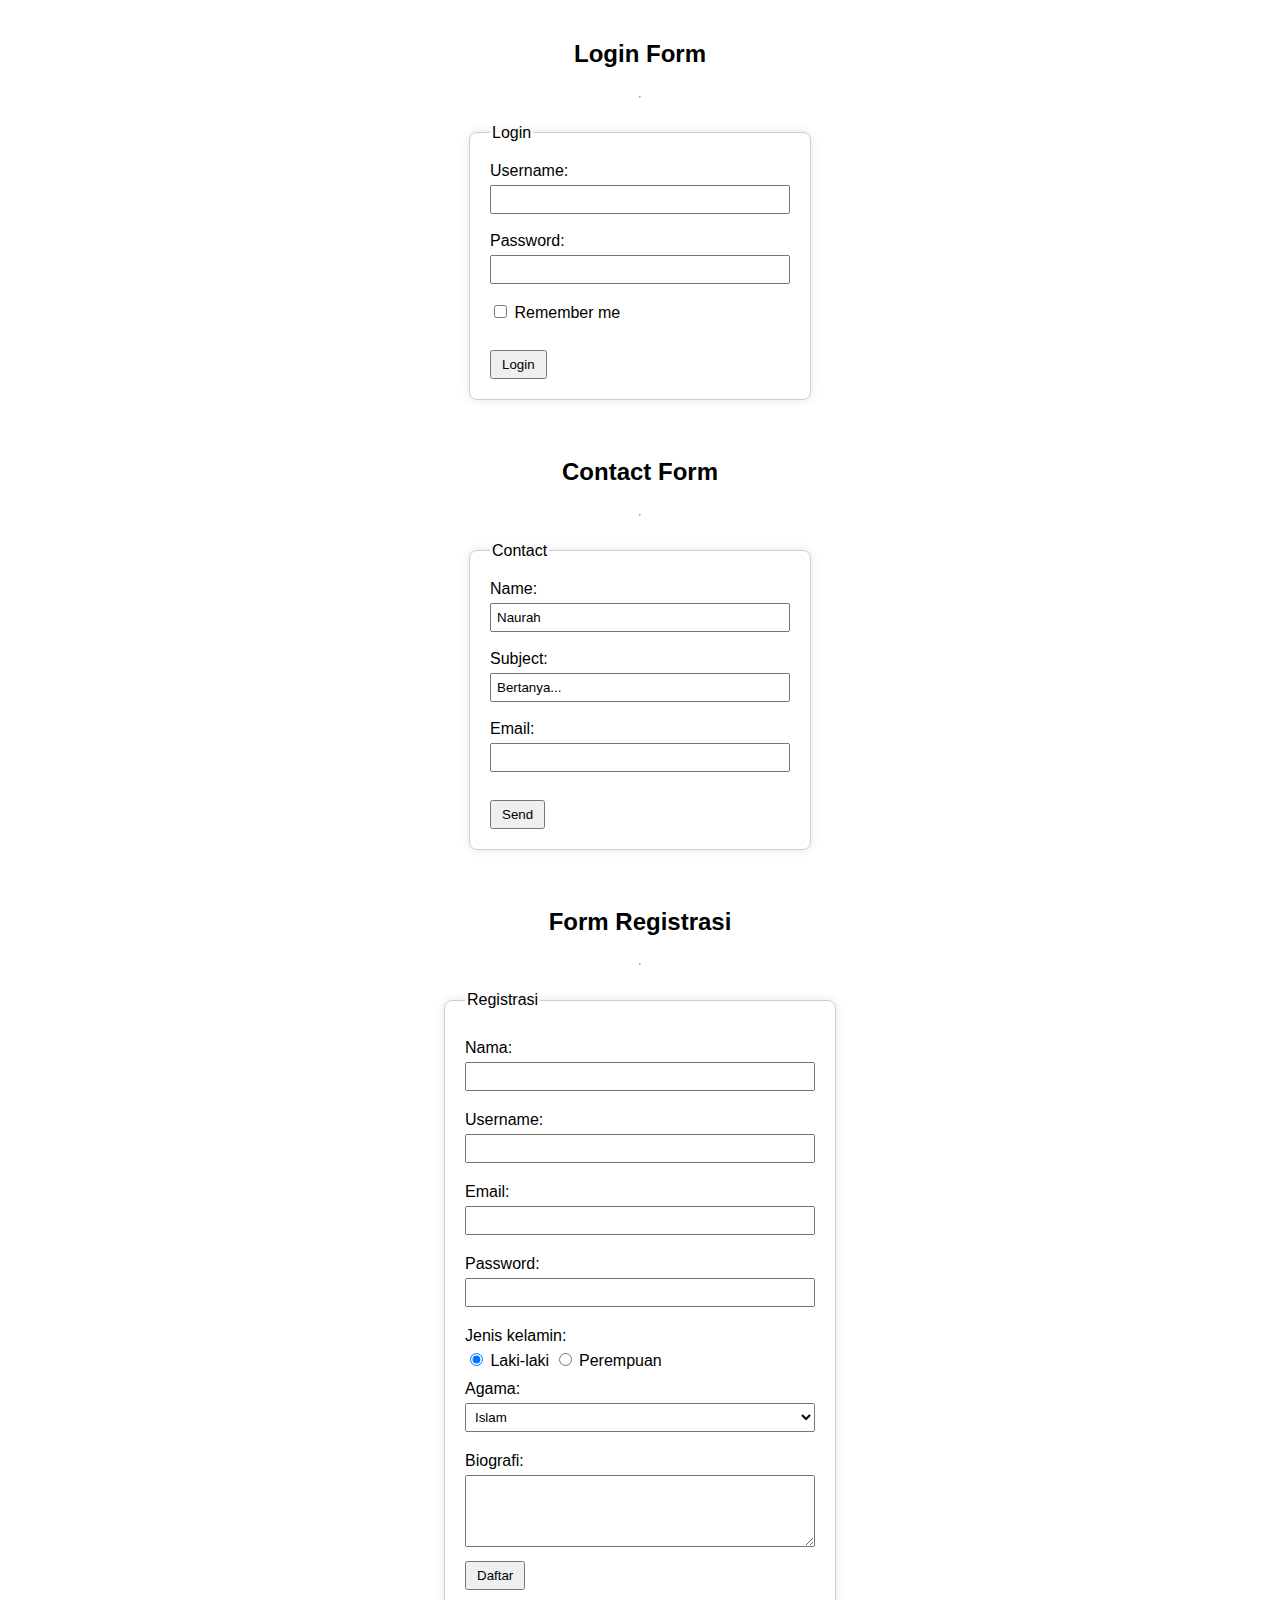
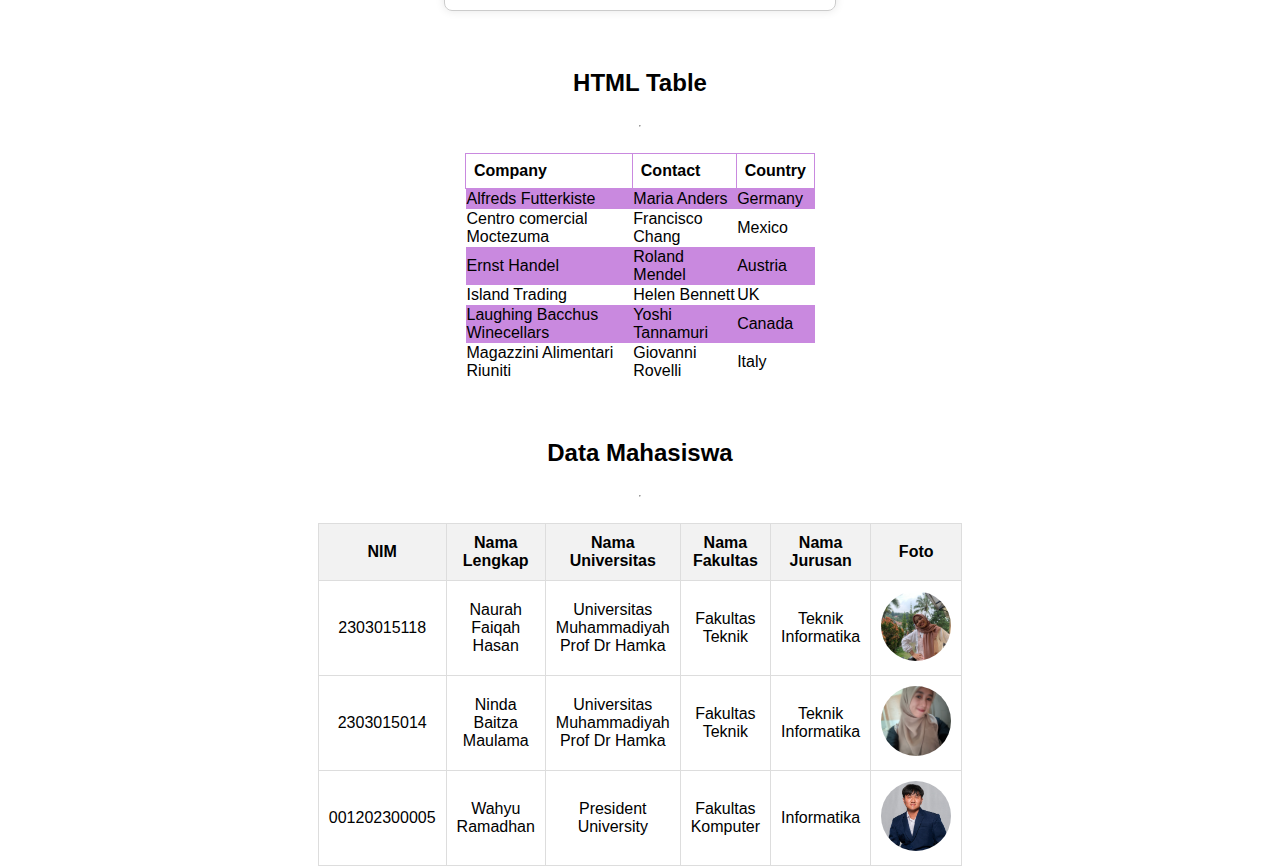
<file: pertemuan/pertemuan4/latihan.html>
<!DOCTYPE html>
<html>

<head>
    <title>Pertemuan 4</title>
    <link rel="stylesheet" href="style.css">
</head>
<body>

    <!-- Login Form -->
    <h2>Login Form</h2> <hr><br>
    <form action="#" method="post" class="form-1">
        <fieldset>
            <legend>Login</legend>

            <label for="username">Username:</label><br>
            <input type="text" id="username" name="username"><br><br>

            <label for="password">Password:</label><br>
            <input type="password" id="password" name="password"><br><br>

            <input type="checkbox" id="remember" name="remember">
            <label for="remember">Remember me</label><br><br>

            <button class="button-1" type="submit">Login</button>
        </fieldset>
    </form> <br>

    <!-- Contact Form -->
    
    <h2>Contact Form</h2> <hr><br>
    <form action="#" method="post" class="form-2">
        <fieldset>
            <legend>Contact</legend>

            <label for="name">Name:</label><br>
            <input type="text" id="name" name="name" value="Naurah"><br><br>

            <label for="subject">Subject:</label><br>
            <input type="text" id="subject" name="subject" value="Bertanya..."><br><br>

            <label for="email">Email:</label><br>
            <input type="email" id="email" name="email"><br><br>

            <button class="button-2" type="submit">Send</button>
        </fieldset>
    </form> <br>

    <!-- Form Registrasi -->
    <h2>Form Registrasi</h2> <hr><br>
    <form action="#" method="post" class="form-3">
        <fieldset>
            <legend>Registrasi</legend>

            <label for="nama">Nama:</label>
            <input type="text" id="nama" name="nama">

            <label for="username">Username:</label>
            <input type="text" id="username" name="username">

            <label for="email">Email:</label>
            <input type="email" id="email" name="email">

            <label for="password">Password:</label>
            <input type="password" id="password" name="password">

            <label>Jenis kelamin:</label>
            <div class="gender-group">
                <input type="radio" id="laki" name="gender" value="Laki-laki" checked>
                <label for="laki" style="display:inline;">Laki-laki</label>

                <input type="radio" id="perempuan" name="gender" value="Perempuan">
                <label for="perempuan" style="display:inline;">Perempuan</label>
            </div>

            <label for="agama">Agama:</label>
            <select id="agama" name="agama">
                <option value="Islam">Islam</option>
                <option value="Kristen">Kristen</option>
                <option value="Katolik">Katolik</option>
                <option value="Hindu">Hindu</option>
                <option value="Buddha">Buddha</option>
                <option value="Konghucu">Konghucu</option>
            </select>

            <label for="bio">Biografi:</label>
            <textarea id="bio" name="bio" rows="4"></textarea>

            <button class="button-3" type="submit">Daftar</button>
        </fieldset>
    </form> <br>

    <!-- Table -->
    <h2>HTML Table</h2> <hr><br>

    <table class="table-4">
        <tr>
            <th>Company</th>
            <th>Contact</th>
            <th>Country</th>
        </tr>
        <tr>
            <td>Alfreds Futterkiste</td>
            <td>Maria Anders</td>
            <td>Germany</td>
        </tr>
        <tr>
            <td>Centro comercial Moctezuma</td>
            <td>Francisco Chang</td>
            <td>Mexico</td>
        </tr>
        <tr>
            <td>Ernst Handel</td>
            <td>Roland Mendel</td>
            <td>Austria</td>
        </tr>
        <tr>
            <td>Island Trading</td>
            <td>Helen Bennett</td>
            <td>UK</td>
        </tr>
        <tr>
            <td>Laughing Bacchus Winecellars</td>
            <td>Yoshi Tannamuri</td>
            <td>Canada</td>
        </tr>
        <tr>
            <td>Magazzini Alimentari Riuniti</td>
            <td>Giovanni Rovelli</td>
            <td>Italy</td>
        </tr>
    </table> <br>

    <!-- Data Mahasiswa -->
    <h2>Data Mahasiswa</h2> <hr><br>

    <table class="table-5">
        <thead>
            <tr>
                <th>NIM</th>
                <th>Nama Lengkap</th>
                <th>Nama Universitas</th>
                <th>Nama Fakultas</th>
                <th>Nama Jurusan</th>
                <th>Foto</th>
            </tr>
        </thead>
        <tbody>
            <tr>
                <td>2303015118</td>
                <td>Naurah Faiqah Hasan</td>
                <td>Universitas Muhammadiyah Prof Dr Hamka</td>
                <td>Fakultas Teknik</td>
                <td>Teknik Informatika</td>
                <td><img src="aku.jpg" alt="Foto Naurah"></td>
            </tr>
            <tr>
                <td>2303015014</td>
                <td>Ninda Baitza Maulama</td>
                <td>Universitas Muhammadiyah Prof Dr Hamka</td>
                <td>Fakultas Teknik</td>
                <td>Teknik Informatika</td>
                <td><img src="WhatsApp Image 2025-04-12 at 19.58.01_0f07a221.jpg" alt="Foto Ninda"></td>
            </tr>
            </tr>
            <td>001202300005</td>
            <td>Wahyu Ramadhan</td>
            <td>President University</td>
            <td>Fakultas Komputer</td>
            <td>Informatika</td>
            <td><img src="adhan.jpg" alt="Foto Adhan"></td>
            </tr>
        </tbody>
    </table> <br>

</body>

</html>
</file>
<file: pertemuan/pertemuan4/style.css>
body {
    background-color: white;
    margin: 0;
    height: 100vh;
    display: flex;
    flex-direction: column;
    align-items: center;
    justify-content: flex-start;
    font-family: sans-serif;
    padding-top: 20px;
}

input[type="text"],
input[type="password"],
input[type="email"] {
    width: 100%;
    padding: 5px;
    margin-top: 5px;
    box-sizing: border-box;
}

form.form-3 input[type="text"],
form.form-3 input[type="email"],
form.form-3 input[type="password"],
form.form-3 select,
form.form-3 textarea {
    width: 100%;
    padding: 5px;
    margin-top: 5px;
    margin-bottom: 10px;
    box-sizing: border-box;
}

form.form-3 label {
    display: block;
    margin-top: 10px;
}

form.form-3 .gender-group {
    margin-top: 5px;
}

form.form-3 fieldset {
    width: 350px;
}

.form-1, .form-2 {
    display: flex;
    flex-direction: column;
    align-items: center;
    width: 350px;
}

fieldset {
    width: 300px;
    margin-bottom: 20px;
    border-radius: 8px;
    box-shadow: 0 0 10px rgba(0,0,0,0.1);
    border: 1px solid #ccc;
    padding: 20px;
}

.button-1, .button-2 {
    margin-top: 10px;
    padding: 5px 10px;
}

.button-3 {
    padding: 5px 10px;
}

.table-4 {
    font-family: arial, sans-serif;
    border-collapse: collapse;
    width: 350px;
    margin-bottom: 20px;
}

.table-4 th, .table45 td {
    border: 1px solid #c989df;
    text-align: left;
    padding: 8px;
}

.table-4 tr:nth-child(even) {
    background-color: #c989df;
}

.table-5 {
    width: 350px;
    border-collapse: collapse;
    margin-bottom: 20px;
}

.table-5 th, .table-5 td {
    border: 1px solid #ddd;
    padding: 10px;
    text-align: center;
}

.table-5 th {
    background-color: #f2f2f2;
}

.table-5 img {
    width: 70px;
    height: 70px;
    border-radius: 50%;
    object-fit: cover;
}
</file>
